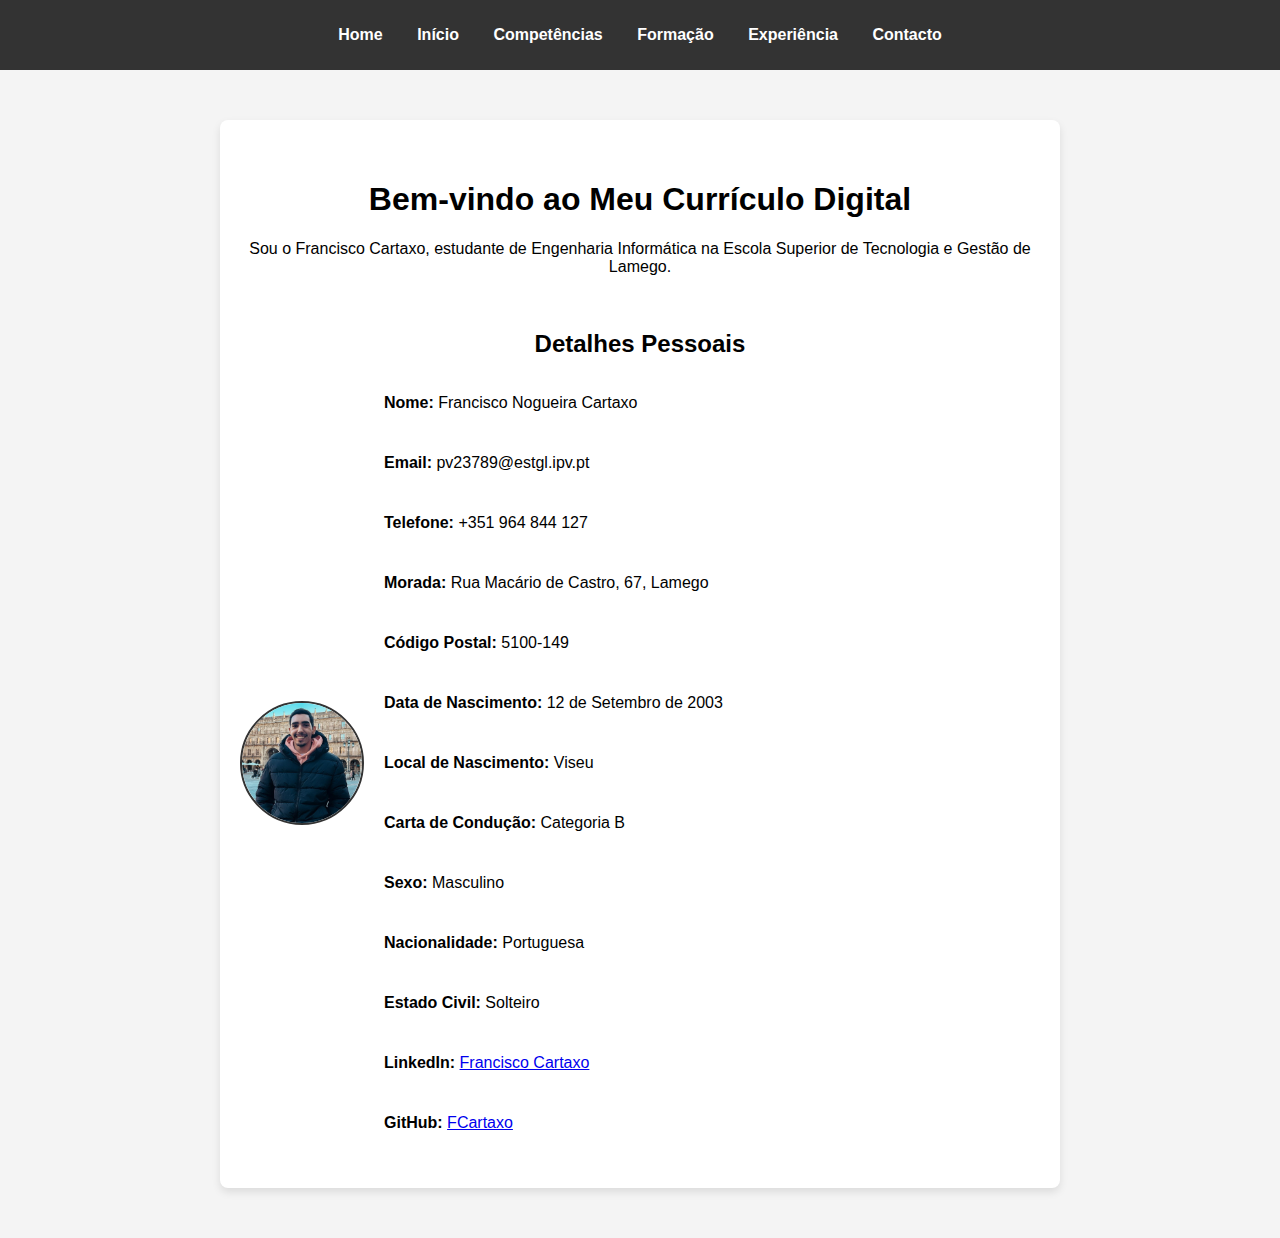
<file: francisco/index.html>
<!DOCTYPE html>
<html lang="pt">
<head>
    <meta charset="UTF-8">
    <meta name="viewport" content="width=device-width, initial-scale=1.0">
    <title>Início</title>
    <link rel="stylesheet" href="style.css">
    
</head>
<body>
    <header>
        <nav>
            <ul>
                <li><a href="../index.html">Home</a></li>
                <li><a href="index.html">Início</a></li>
                <li><a href="competencias.html">Competências</a></li>
                <li><a href="formacao.html">Formação</a></li>
                <li><a href="experiencia.html">Experiência</a></li>
                <li><a href="contacto.html">Contacto</a></li>
            </ul>
        </nav>
    </header>
    
    <main class="home">
        
        <section class="detalhes-pessoais">
            <h1>Bem-vindo ao Meu Currículo Digital</h1>
            <p>Sou o Francisco Cartaxo, estudante de Engenharia Informática na Escola Superior de Tecnologia e Gestão de Lamego.</p>
            <br>
            <h2>Detalhes Pessoais</h2>
            <div class="dados-pessoais">
                <img src="img\eu.jpg" alt="Foto de Perfil" class="foto-perfil">
                <div class="informacoes">
                    <p><strong>Nome:</strong> Francisco Nogueira Cartaxo</p>
                    <p><strong>Email:</strong> pv23789@estgl.ipv.pt</p>
                    <p><strong>Telefone:</strong> +351 964 844 127</p>
                    <p><strong>Morada:</strong> Rua Macário de Castro, 67, Lamego</p>
                    <p><strong>Código Postal:</strong> 5100-149</p>
                    <p><strong>Data de Nascimento:</strong> 12 de Setembro de 2003</p>
                    <p><strong>Local de Nascimento:</strong> Viseu</p>
                    <p><strong>Carta de Condução:</strong> Categoria B</p>
                    <p><strong>Sexo:</strong> Masculino</p>
                    <p><strong>Nacionalidade:</strong> Portuguesa</p>
                    <p><strong>Estado Civil:</strong> Solteiro</p>
                    <p><strong>LinkedIn:</strong> <a href="https://www.linkedin.com/in/francisco-cartaxo-74609734a/">Francisco Cartaxo</a></p>
                    <p><strong>GitHub:</strong> <a href="https://github.com/FCartaxo">FCartaxo</a></p>
                </div>
            </div>
        </section>
    </main>
</body>
</html>
</file>
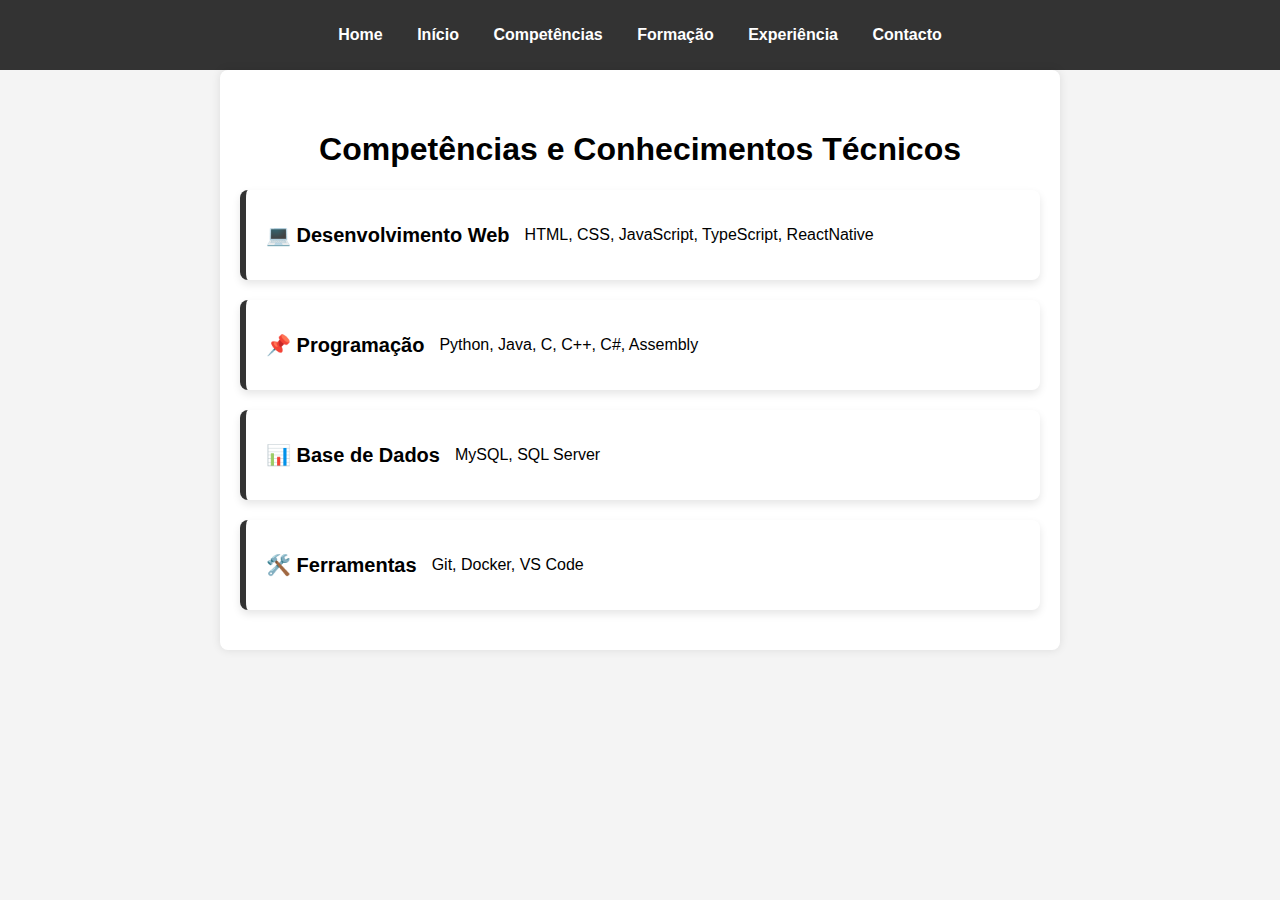
<file: francisco/competencias.html>
<!DOCTYPE html>
<html lang="pt">
<head>
    <meta charset="UTF-8">
    <meta name="viewport" content="width=device-width, initial-scale=1.0">
    <title>Competências</title>
    <link rel="stylesheet" href="style.css">
</head>
<body>
    <header>
        <nav>
            <ul>
                <li><a href="../index.html">Home</a></li>
                <li><a href="index.html">Início</a></li>
                <li><a href="competencias.html">Competências</a></li>
                <li><a href="formacao.html">Formação</a></li>
                <li><a href="experiencia.html">Experiência</a></li>
                <li><a href="contacto.html">Contacto</a></li>
            </ul>
        </nav>
    </header>
    
    <main class="competencias">
        <h1>Competências e Conhecimentos Técnicos</h1>
        <div class="competencias-lista">
            <div class="competencia">
                <h2>💻 Desenvolvimento Web</h2>
                <p>HTML, CSS, JavaScript, TypeScript, ReactNative</p>
            </div>
            <div class="competencia">
                <h2>📌 Programação</h2>
                <p>Python, Java, C, C++, C#, Assembly</p>
            </div>
            <div class="competencia">
                <h2>📊 Base de Dados</h2>
                <p>MySQL, SQL Server</p>
            </div>
            <div class="competencia">
                <h2>🛠️ Ferramentas</h2>
                <p>Git, Docker, VS Code</p>
            </div>
        </div>
    </main>
</body>
</html>
</file>
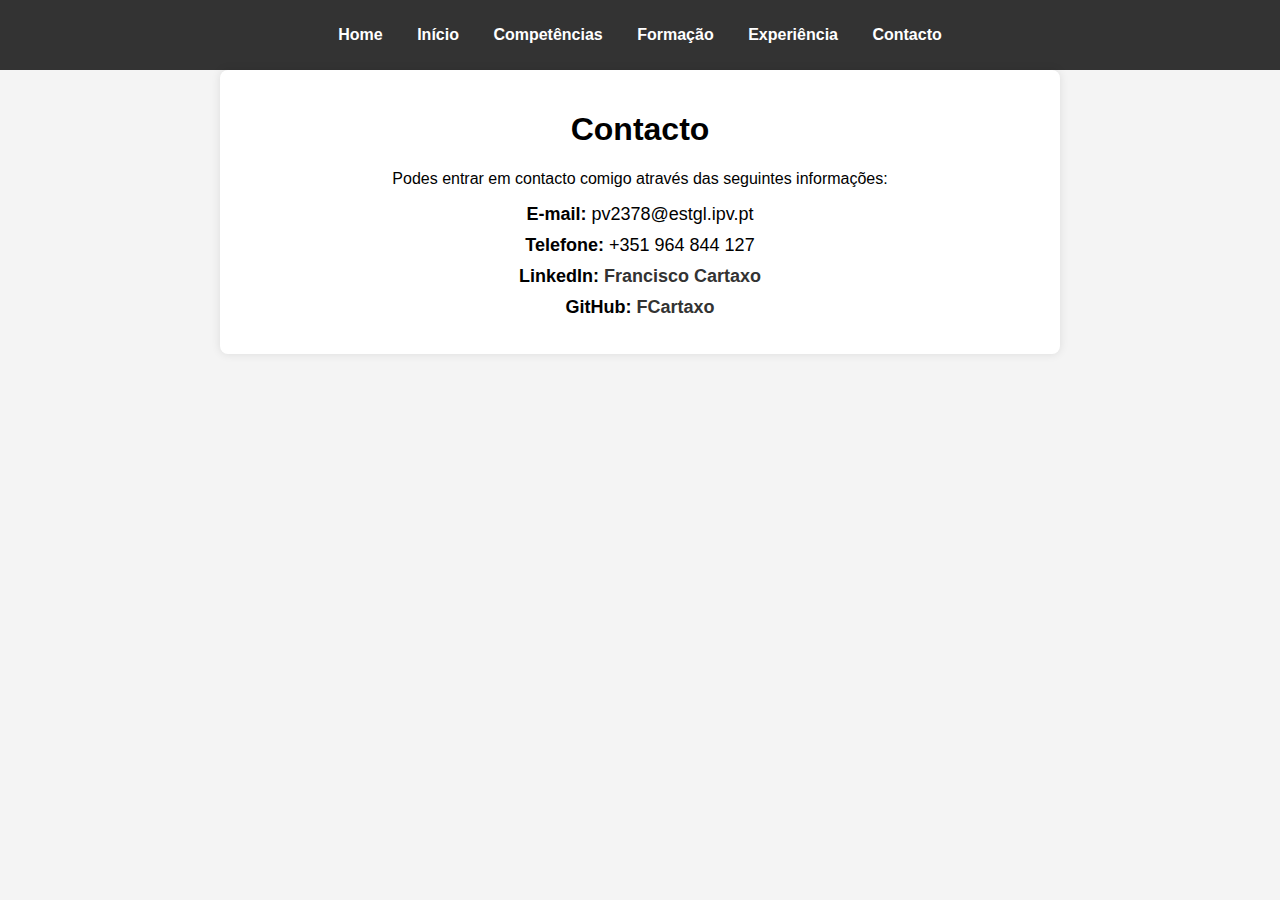
<file: francisco/contacto.html>
<!DOCTYPE html>
<html lang="pt">
<head>
    <meta charset="UTF-8">
    <meta name="viewport" content="width=device-width, initial-scale=1.0">
    <title>Contacto</title>
    <link rel="stylesheet" href="style.css">
</head>
<body>
    <header>
        <nav>
            <ul>
                <li><a href="../index.html">Home</a></li>
                <li><a href="index.html">Início</a></li>
                <li><a href="competencias.html">Competências</a></li>
                <li><a href="formacao.html">Formação</a></li>
                <li><a href="experiencia.html">Experiência</a></li>
                <li><a href="contacto.html">Contacto</a></li>
            </ul>
        </nav>
    </header>
    
    <main class="contacto">
        <h1>Contacto</h1>
        <p>Podes entrar em contacto comigo através das seguintes informações:</p>
        <ul>
            <li><strong>E-mail:</strong> pv2378@estgl.ipv.pt</li>
            <li><strong>Telefone:</strong> +351 964 844 127</li>
            <li><strong>LinkedIn:</strong> <a href="https://www.linkedin.com/in/francisco-cartaxo-74609734a/" target="_blank">Francisco Cartaxo</a></li>
            <li><strong>GitHub:</strong> <a href="https://github.com/FCartaxo" target="_blank">FCartaxo</a></li>
        </ul>
    </main>
</body>
</html>
</file>
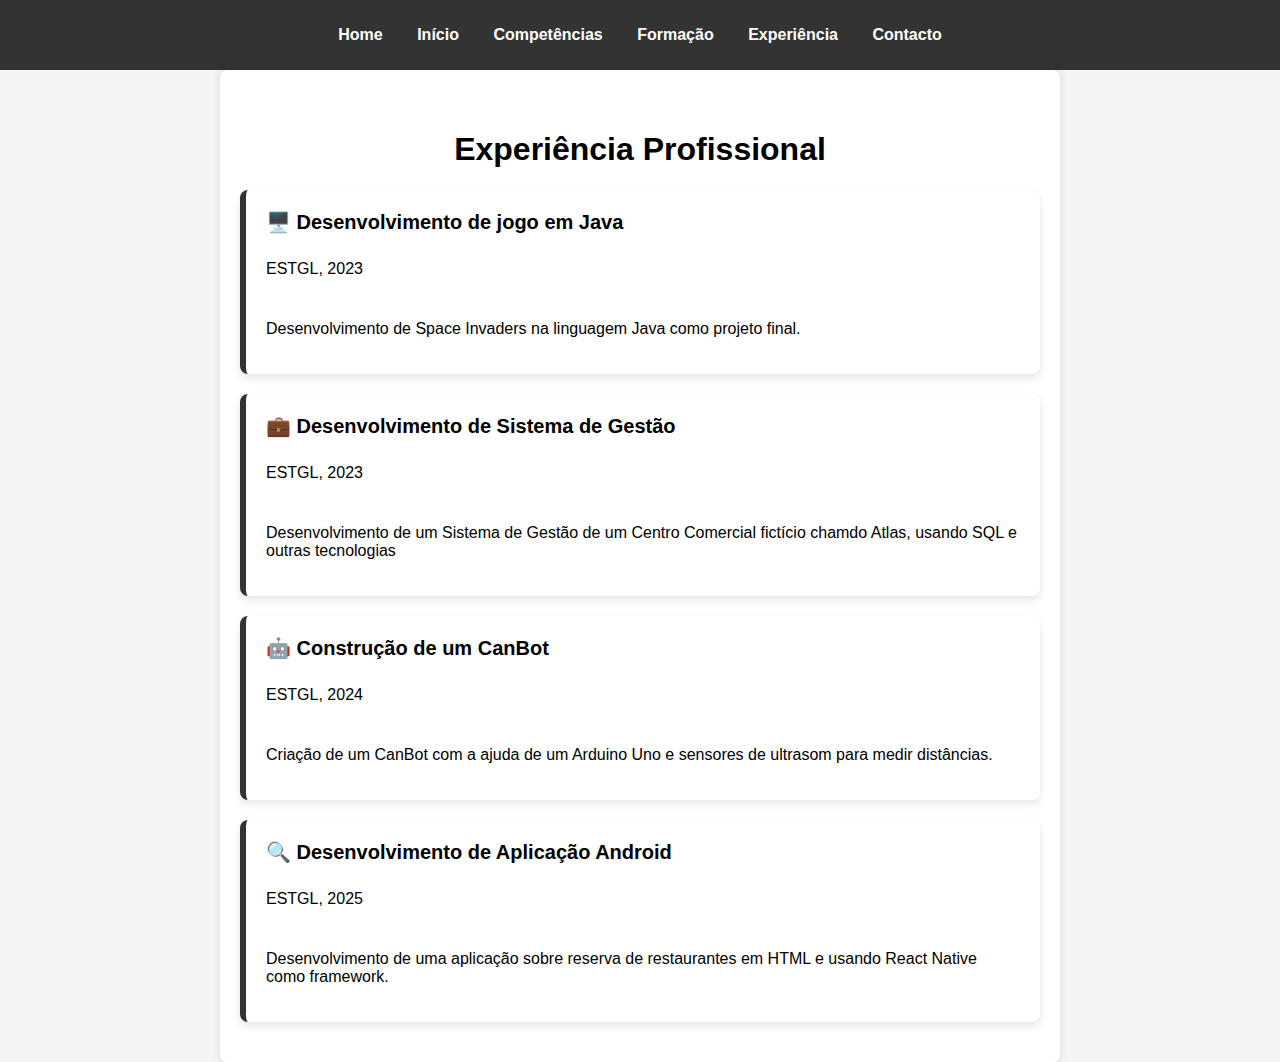
<file: francisco/experiencia.html>
<!DOCTYPE html>
<html lang="pt">
<head>
    <meta charset="UTF-8">
    <meta name="viewport" content="width=device-width, initial-scale=1.0">
    <title>Experiência</title>
    <link rel="stylesheet" href="style.css">
</head>
<body>
    <header>
        <nav>
            <ul>
                <li><a href="../index.html">Home</a></li>
                <li><a href="index.html">Início</a></li>
                <li><a href="competencias.html">Competências</a></li>
                <li><a href="formacao.html">Formação</a></li>
                <li><a href="experiencia.html">Experiência</a></li>
                <li><a href="contacto.html">Contacto</a></li>
            </ul>
        </nav>
    </header>
    
    <main class="experiencia">
        <h1>Experiência Profissional</h1>
        <div class="experiencia-lista">
            <div class="experiencia-item">
                <h2>🖥️ Desenvolvimento de jogo em Java</h2>
                <p>ESTGL, 2023</p>
                <p>Desenvolvimento de Space Invaders na linguagem Java como projeto final.</p>
            </div>
            <div class="experiencia-item">
                <h2>💼 Desenvolvimento de Sistema de Gestão</h2>
                <p>ESTGL, 2023</p>
                <p>Desenvolvimento de um Sistema de Gestão de um Centro Comercial fictício chamdo Atlas, usando SQL e outras tecnologias</p>
            </div>
            <div class="experiencia-item">
                <h2>🤖 Construção de um CanBot</h2>
                <p>ESTGL, 2024</p>
                <p>Criação de um CanBot com a ajuda de um Arduino Uno e sensores de ultrasom para medir distâncias.</p>
            </div>
            <div class="experiencia-item">
                <h2>🔍 Desenvolvimento de Aplicação Android</h2>
                <p>ESTGL, 2025</p>
                <p>Desenvolvimento de uma aplicação sobre reserva de restaurantes em HTML e usando React Native como framework.</p>
            </div>
        </div>
    </main>
</body>
</html>
</file>
<file: francisco/style.css>
/* Arquivo style.css */
body {
    font-family: Arial, sans-serif;
    margin: 0;
    padding: 0;
    background-color: #f4f4f4;
}

header {
    background-color: #333;
    padding: 10px 0;
}

nav ul {
    list-style: none;
    text-align: center;
    padding: 0;
}

nav ul li {
    display: inline;
    margin: 0 15px;
}

nav ul li a {
    color: white;
    text-decoration: none;
    font-weight: bold;
}

main {
    text-align: center;
    padding: 20px;
}

/* Página de Competências */
.competencias {
    max-width: 800px;
    margin: auto;
    background: white;
    padding: 20px;
    border-radius: 8px;
    box-shadow: 0 0 10px rgba(0, 0, 0, 0.1);
}

/* Página de Formação */
.formacao {
    max-width: 800px;
    margin: auto;
    background: white;
    padding: 20px;
    border-radius: 8px;
    box-shadow: 0 0 10px rgba(0, 0, 0, 0.1);
}

/* Página de Experiência */
.experiencia {
    max-width: 800px;
    margin: auto;
    background: white;
    padding: 20px;
    border-radius: 8px;
    box-shadow: 0 0 10px rgba(0, 0, 0, 0.1);
}

/* Página de Contacto */
.contacto {
    max-width: 800px;
    margin: auto;
    background: white;
    padding: 20px;
    border-radius: 8px;
    box-shadow: 0 0 10px rgba(0, 0, 0, 0.1);
}

form {
    display: flex;
    flex-direction: column;
    gap: 10px;
}

input, textarea {
    padding: 10px;
    border: 1px solid #ccc;
    border-radius: 5px;
}

button {
    padding: 10px;
    background-color: #333;
    color: white;
    border: none;
    cursor: pointer;
}

button:hover {
    background-color: #555;
}

body {
    font-family: Arial, sans-serif;
    margin: 0;
    padding: 0;
    background-color: #f4f4f4;
}

header {
    background-color: #333;
    padding: 10px 0;
}

nav ul {
    list-style: none;
    text-align: center;
    padding: 0;
}

nav ul li {
    display: inline;
    margin: 0 15px;
}

nav ul li a {
    color: white;
    text-decoration: none;
    font-weight: bold;
}

main.home {
    text-align: center;
    padding: 50px 20px;
}

.intro {
    max-width: 800px;
    margin: auto;
    background: white;
    padding: 30px;
    border-radius: 10px;
    box-shadow: 0 0 15px rgba(0, 0, 0, 0.2);
}

.perfil-img {
    width: 150px;
    height: 150px;
    border-radius: 50%;
    margin-bottom: 15px;
    border: 3px solid #333;
}

/* Estilos para a Home */
.detalhes-pessoais {
    max-width: 800px;
    margin: auto;
    padding: 40px 20px;
    text-align: center;
    background: white;
    border-radius: 8px;
    box-shadow: 0 4px 8px rgba(0, 0, 0, 0.1);
}

.dados-pessoais {
    display: flex;
    flex-direction: row;
    align-items: center;
    gap: 20px;
    margin-top: 20px;
    text-align: left;
}

.foto-perfil {
    width: 120px;
    height: 120px;
    border-radius: 50%;
    object-fit: cover;
    border: 2px solid #333;
}

.informacoes {
    display: flex;
    flex-direction: column;
    gap: 10px;
}

/* Estilo para a página de Competências */
main.competencias {
    max-width: 800px;
    margin: auto;
    padding: 40px 20px;
    text-align: center;
}

.competencias-lista {
    display: flex;
    flex-direction: column;
    gap: 20px;
    margin-top: 20px;
}

.competencia {
    background: white;
    padding: 20px;
    border-radius: 8px;
    box-shadow: 0 4px 8px rgba(0, 0, 0, 0.1);
    text-align: left;
    display: flex;
    align-items: center;
    gap: 15px;
    border-left: 6px solid #333;
}

.competencia h2 {
    margin: 0;
    font-size: 20px;
    font-weight: bold;
}

/* Estilos para a página de Formação */
main.formacao {
    max-width: 800px;
    margin: auto;
    padding: 40px 20px;
    text-align: center;
}

.formacao-lista {
    display: flex;
    flex-direction: column;
    gap: 20px;
    margin-top: 20px;
}

.formacao-item {
    background: white;
    padding: 20px;
    border-radius: 8px;
    box-shadow: 0 4px 8px rgba(0, 0, 0, 0.1);
    text-align: left;
    display: flex;
    align-items: center;
    gap: 15px;
    border-left: 6px solid #333;
}

.formacao-item h2 {
    margin: 0;
    font-size: 20px;
    font-weight: bold;
}

/* Estilos para a página de Experiência */
main.experiencia {
    max-width: 800px;
    margin: auto;
    padding: 40px 20px;
    text-align: center;
}

.experiencia-lista {
    display: flex;
    flex-direction: column;
    gap: 20px;
    margin-top: 20px;
}

.experiencia-item {
    background: white;
    padding: 20px;
    border-radius: 8px;
    box-shadow: 0 4px 8px rgba(0, 0, 0, 0.1);
    text-align: left;
    display: flex;
    flex-direction: column;
    gap: 10px;
    border-left: 6px solid #333;
}

.experiencia-item h2 {
    margin: 0;
    font-size: 20px;
    font-weight: bold;
}

/* Estilos para a página de Contacto */
main.contacto {
    max-width: 800px;
    margin: auto;
    background: white;
    padding: 20px;
    border-radius: 8px;
    box-shadow: 0 0 10px rgba(0, 0, 0, 0.1);
}

main.contacto ul {
    list-style: none;
    padding: 0;
}

main.contacto li {
    margin-bottom: 10px;
    font-size: 18px;
}

main.contacto a {
    color: #333;
    text-decoration: none;
    font-weight: bold;
}

main.contacto a:hover {
    text-decoration: underline;
}

.social-links {
    margin-top: 20px;
    display: flex;
    gap: 20px;
    justify-content: center;
}

.social-icon {
    font-size: 24px;
    color: #333;
    transition: color 0.3s ease;
}

.social-icon:hover {
    color: #007bff;
}

/* Cores quando o icone está ativo*/
.fa-linkedin:hover {
    color: #0077b5;
}

.fa-github:hover {
    color: #00b551;
}

.fa-envelope:hover {
    color: #ea4335;
}
</file>
